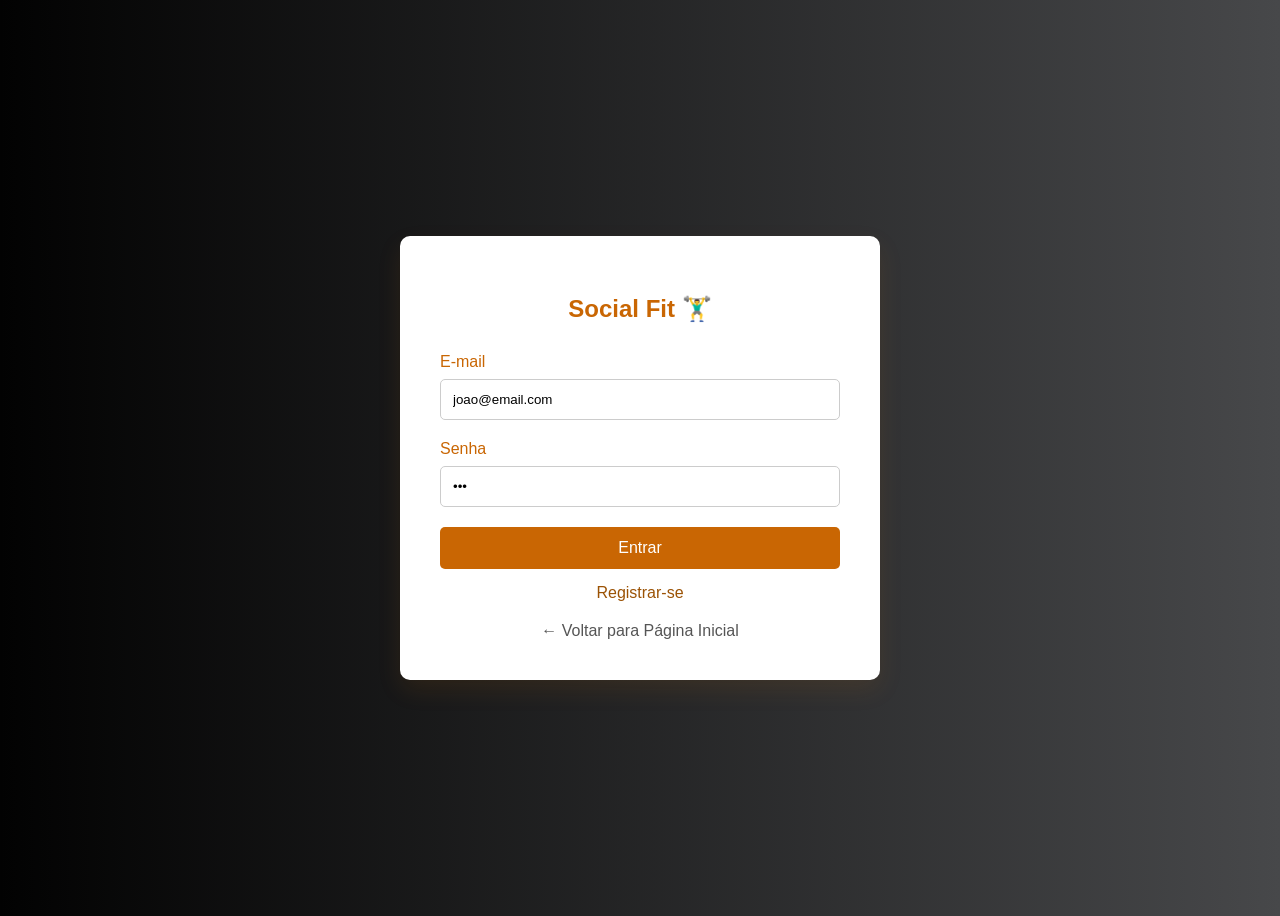
<file: front/html/index.html>
<!DOCTYPE html>
<html lang="pt-BR">
<head>
  <meta charset="UTF-8" />
  <meta name="viewport" content="width=device-width, initial-scale=1.0" />
  <title>Social Fit - Feed</title>
  <link href="https://fonts.googleapis.com/css2?family=Montserrat:wght@400;700&display=swap" rel="stylesheet">
  <style>
    /* ESTILOS DA SUA PÁGINA POWERFIT (BASE) */
    * {
      margin: 0;
      padding: 0;
      box-sizing: border-box;
      font-family: 'Montserrat', sans-serif;
    }

    body {
      background-color: #111;
      color: #fff;
      line-height: 1.6;
    }

    .container {
      max-width: 800px; /* Um pouco mais largo para o feed */
      margin: auto;
      padding: 40px 20px;
    }

    header {
      background-color: #000;
      padding: 20px 40px;
      display: flex;
      justify-content: space-between;
      align-items: center;
      flex-wrap: wrap;
      position: sticky;
      top: 0;
      z-index: 1000;
      border-bottom: 2px solid #656262;
    }

    header h1 {
      color: #a14b05;
      font-size: 2rem;
    }

    .btn {
      padding: 10px 20px;
      background-color: #e47a09;
      color: #fff;
      text-decoration: none;
      font-weight: bold;
      border-radius: 5px;
      border: none;
      cursor: pointer;
    }

    footer {
      background-color: #000;
      text-align: center;
      padding: 20px;
      color: #aaa;
      margin-top: 40px;
    }

    /* ESTILOS ADAPTADOS DO NOSSO FEED PARA O TEMA DARK */

    .user-info {
        display: flex;
        align-items: center;
        gap: 15px;
    }

    #user-name {
        font-weight: bold;
    }
    
    /* Card de "Novo Post" e Cards do Feed */
    .card {
      background-color: #222;
      padding: 25px;
      border-radius: 10px;
      margin-bottom: 30px;
      border: 1px solid #333;
    }

    h2, h3 {
        color: #b15407;
        margin-bottom: 20px;
        border-bottom: 1px solid #444;
        padding-bottom: 10px;
    }

    /* Estilos para o formulário de novo post */
    .form-group {
        margin-bottom: 15px;
    }
    label {
        display: block;
        margin-bottom: 5px;
        font-weight: bold;
        color: #ccc;
    }
    input[type="text"],
    input[type="number"],
    textarea {
        width: 100%;
        padding: 12px;
        border-radius: 5px;
        border: 1px solid #444;
        background-color: #333;
        color: #fff;
        font-size: 1rem;
    }
    textarea {
        min-height: 100px;
        resize: vertical;
    }
    .form-row {
        display: flex;
        gap: 15px;
    }
    .form-row .form-group {
        flex: 1;
    }

    /* Estilos para os posts no feed */
    .post-card {
        background-color: #1c1c1c;
        border: 1px solid #333;
        padding: 20px;
        border-radius: 10px;
        margin-bottom: 20px;
    }
    .post-header {
        display: flex;
        align-items: center;
        gap: 15px;
        margin-bottom: 15px;
    }
    .post-avatar {
        width: 50px;
        height: 50px;
        border-radius: 50%;
        object-fit: cover;
        border: 2px solid #474343;
    }
    .post-author-info .name {
        font-weight: bold;
        font-size: 1.1rem;
    }
    .post-author-info .date {
        font-size: 0.8rem;
        color: #888;
    }
    .post-content p {
        margin-bottom: 15px;
    }
    .post-stats {
        display: flex;
        gap: 10px;
        color: #ccc;
        font-size: 0.9rem;
        margin-bottom: 15px;
        flex-wrap: wrap;
    }
    .post-stats span {
        background-color: #333;
        padding: 5px 10px;
        border-radius: 15px;
    }
    .post-meta {
        color: #888;
        font-size: 0.9rem;
    }
    .post-actions {
        display: flex;
        border-top: 1px solid #444;
        margin-top: 15px;
        padding-top: 10px;
        gap: 10px;
    }
    .action-btn {
        flex: 1;
        background: none;
        border: 1px solid #555;
        padding: 10px;
        font-size: 0.9rem;
        font-weight: bold;
        color: #ccc;
        cursor: pointer;
        border-radius: 5px;
        transition: all 0.2s ease;
    }
    .action-btn:hover {
        background-color: #333;
        border-color: #a55b07;
    }
    .action-btn.liked {
        color: #ff0000; /* Cor quando curtido */
        border-color: #c16905;
    }
  </style>
</head>
<body>

  <header>
    <h1>Social Fit 🏋️‍♂️</h1>
    <div class="user-info">
      <span id="user-name">Carregando...</span>
      <button id="logout-btn" class="btn">Sair</button>
    </div>
  </header>

  <main class="container">
    
    <section class="card" id="create-post-card">
      <h3>Qual o seu treino de hoje?</h3>
      <form id="post-form">
        <div class="form-group">
          <textarea id="post-conteudo" placeholder="Descreva sua atividade, conquistas e como você se sentiu!" required></textarea>
        </div>
        <div class="form-row">
          <div class="form-group">
            <label for="post-tipo">Exercício</label>
            <input type="text" id="post-tipo" placeholder="Ex: Musculação">
          </div>
          <div class="form-group">
            <label for="post-duracao">Duração (min)</label>
            <input type="number" id="post-duracao" placeholder="Ex: 60">
          </div>
          <div class="form-group">
            <label for="post-calorias">Calorias (kcal)</label>
            <input type="number" id="post-calorias" placeholder="Ex: 500">
          </div>
        </div>
        <button type="submit" class="btn">Postar</button>
      </form>
    </section>

    <h2>Seu Feed</h2>
    <section id="feed-container">
      </section>

  </main>

  <footer>
    <p>&copy; 2025 Social Fit | Projeto Faculdade 💪</p>
  </footer>

  <script>
    // URL base da sua API Flask
    const API_URL = 'http://localhost:5000/api';

    // 1. Verifica se o usuário está logado
    const user = JSON.parse(localStorage.getItem('socialFitUser'));
    if (!user) {
        // Se não estiver logado, redireciona para a página de login
        window.location.href = 'login.html';
    }

    document.addEventListener('DOMContentLoaded', () => {
        // 2. Personaliza a página com dados do usuário
        document.getElementById('user-name').textContent = `Olá, ${user.nome}!`;

        // 3. Carrega o feed
        loadFeed();

        // 4. Configura botão de Logout
        document.getElementById('logout-btn').addEventListener('click', () => {
            localStorage.removeItem('socialFitUser');
            window.location.href = 'login.html';
        });

        // 5. Configura formulário de novo post
        document.getElementById('post-form').addEventListener('submit', handleCreatePost);
        
        // 6. Configura cliques de "Curtir" (usando delegação de eventos)
        document.getElementById('feed-container').addEventListener('click', handleLikeClick);
    });

    /**
     * Busca o feed do usuário na API e o renderiza na tela
     */
    async function loadFeed() {
        const feedContainer = document.getElementById('feed-container');
        feedContainer.innerHTML = '<p>Carregando feed...</p>'; // Feedback de loading

        try {
            const response = await fetch(`${API_URL}/feed/${user.id}`);
            if (!response.ok) {
                throw new Error('Falha ao carregar o feed');
            }
            
            const posts = await response.json();

            if (posts.length === 0) {
                feedContainer.innerHTML = '<p>Seu feed está vazio. Siga alguém ou crie seu primeiro post!</p>';
                return;
            }

            feedContainer.innerHTML = '';
            posts.forEach(post => {
                feedContainer.appendChild(createPostElement(post));
            });

        } catch (error) {
            console.error('Erro ao carregar feed:', error);
            feedContainer.innerHTML = '<p style="color: red;">Não foi possível carregar o feed.</p>';
        }
    }

    /**
     * Cria o elemento HTML para um único post
     */
    function createPostElement(post) {
        const postCard = document.createElement('div');
        postCard.className = 'post-card';
        postCard.dataset.postId = post.id; 

        const postDate = new Date(post.data_criacao).toLocaleString('pt-BR');
        const likedClass = post.curtido_por_mim ? 'liked' : '';
        const likeText = post.curtido_por_mim ? 'Descurtir' : 'Curtir';

        postCard.innerHTML = `
            <div class="post-header">
                <img src="https://ui-avatars.com/api/?name=${post.autor.nome.replace(' ', '+')}&background=ff0000&color=fff&bold=true" alt="Avatar" class="post-avatar">
                <div class="post-author-info">
                    <span class="name">${post.autor.nome}</span>
                    <span class="date">${postDate}</span>
                </div>
            </div>
            <div class="post-content">
                <p>${post.conteudo}</p>
            </div>
            <div class="post-stats">
                ${post.tipo_exercicio ? `<span>💪 ${post.tipo_exercicio}</span>` : ''}
                ${post.duracao ? `<span>⏱️ ${post.duracao} min</span>` : ''}
                ${post.calorias ? `<span>🔥 ${post.calorias} kcal</span>` : ''}
            </div>
            <div class="post-meta">
                <span id="likes-count-${post.id}">${post.qtd_curtidas} curtidas</span>
            </div>
            <div class="post-actions">
                <button class="action-btn like-btn ${likedClass}" data-post-id="${post.id}">${likeText}</button>
                <button class="action-btn comment-btn">Comentar</button>
            </div>
        `;
        return postCard;
    }

    /**
     * Lida com o submit do formulário de novo post
     */
    async function handleCreatePost(e) {
        e.preventDefault();

        const postData = {
            conteudo: document.getElementById('post-conteudo').value,
            autor_id: user.id,
            tipo_exercicio: document.getElementById('post-tipo').value || null,
            duracao: parseInt(document.getElementById('post-duracao').value) || null,
            calorias: parseInt(document.getElementById('post-calorias').value) || null,
        };

        try {
            const response = await fetch(`${API_URL}/posts`, {
                method: 'POST',
                headers: { 'Content-Type': 'application/json' },
                body: JSON.stringify(postData)
            });

            if (response.status === 201) {
                document.getElementById('post-form').reset();
                loadFeed();
            } else {
                const errorData = await response.json();
                alert(`Erro ao criar post: ${errorData.erro}`);
            }
        } catch (error) {
            console.error('Erro de rede:', error);
            alert('Não foi possível conectar ao servidor para postar.');
        }
    }

    /**
     * Lida com cliques no botão "Curtir/Descurtir"
     */
    async function handleLikeClick(e) {
        if (!e.target.classList.contains('like-btn')) return;

        const likeButton = e.target;
        const postId = likeButton.dataset.postId;
        const isLiked = likeButton.classList.contains('liked');

        const url = isLiked ? `${API_URL}/curtir/${user.id}/${postId}` : `${API_URL}/curtir`;
        const method = isLiked ? 'DELETE' : 'POST';
        const body = isLiked ? null : JSON.stringify({ usuario_id: user.id, post_id: parseInt(postId) });
        
        try {
            const response = await fetch(url, {
                method: method,
                headers: { 'Content-Type': 'application/json' },
                body: body
            });
            const data = await response.json();
            
            if (response.ok) {
                likeButton.classList.toggle('liked');
                likeButton.textContent = likeButton.classList.contains('liked') ? 'Descurtir' : 'Curtir';
                document.getElementById(`likes-count-${postId}`).textContent = `${data.total_curtidas} curtidas`;
            } else {
                alert(`Erro: ${data.erro}`);
            }
        } catch (error) {
            console.error('Erro de rede ao curtir/descurtir:', error);
        }
    }
  </script>

</body>
</html>
</file>
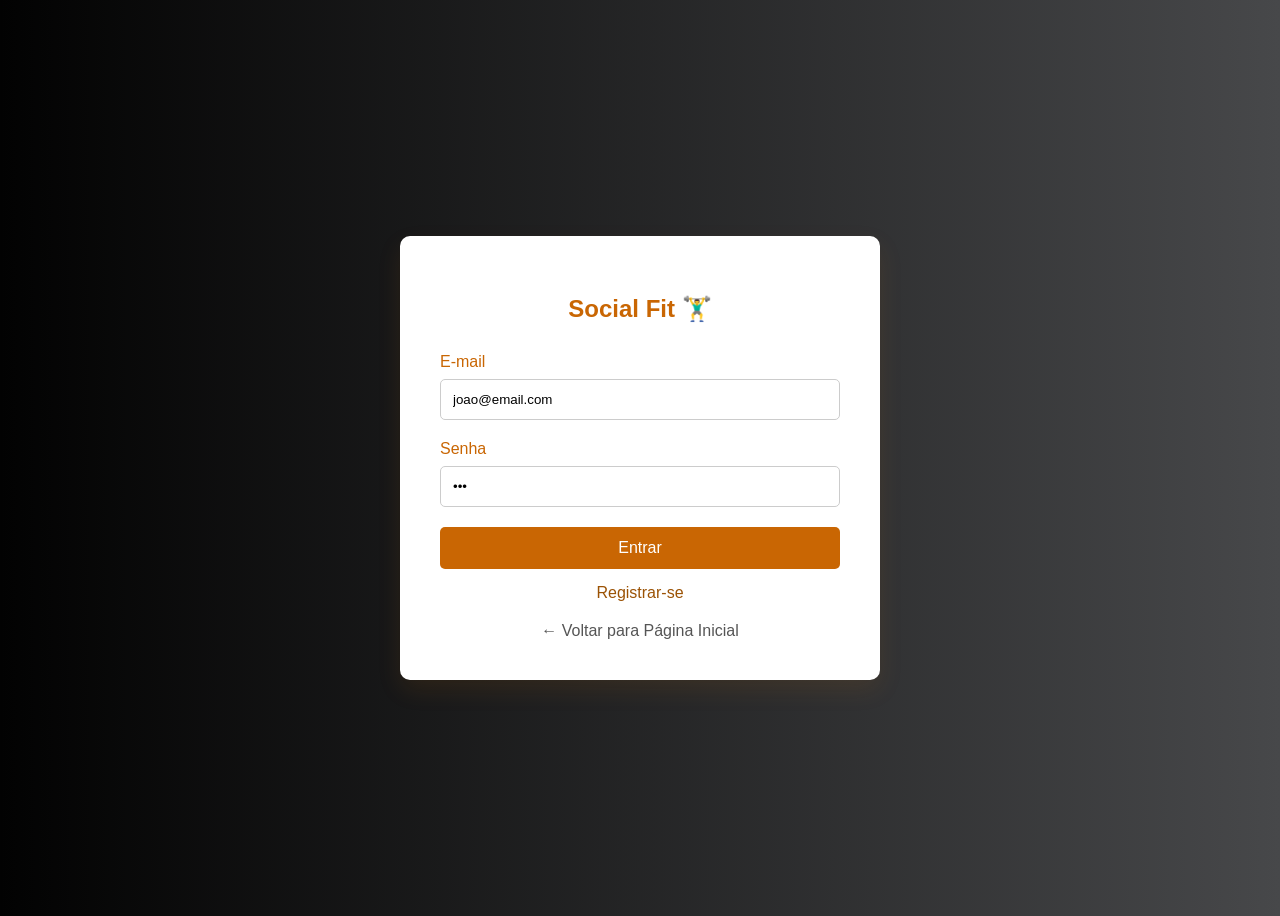
<file: front/html/login.html>
<!DOCTYPE html>
<html lang="pt-BR">
<head>
  <meta charset="UTF-8" />
  <meta name="viewport" content="width=device-width, initial-scale=1.0" />
  <title>Social Fit - Login</title>
  <style>
    body {
      /* Ajustei o gradiente para ser mais "fit" */
      background: linear-gradient(to right, #020202, #47484a);
      height: 100vh;
      display: flex;
      justify-content: center;
      align-items: center;
      font-family: Arial, sans-serif;
    }

    .login-container {
      background-color: white;
      padding: 40px;
      border-radius: 10px;
      box-shadow: 0 10px 25px rgba(216, 117, 4, 0.1);
      width: 100%;
      max-width: 400px;
    }

    h2 {
      text-align: center;
      margin-bottom: 30px;
      color: #c96603;
    }

    .form-group {
      margin-bottom: 20px;
    }

    label {
      display: block;
      margin-bottom: 8px;
      color: #c96603;
    }

    input[type="text"],
    input[type="email"],
    input[type="password"] {
      width: 100%;
      padding: 12px;
      border: 1px solid #ccc;
      border-radius: 5px;
      outline: none;
      /* Adicionando box-sizing para o padding não quebrar o layout */
      box-sizing: border-box; 
    }

    /* Mudei o 'input[type="submit"]' para 'button[type="submit"]' */
    button[type="submit"] {
      width: 100%;
      padding: 12px;
      background-color: #c96603; /* Cor primária do novo gradiente */
      color: white;
      border: none;
      border-radius: 5px;
      font-size: 16px;
      cursor: pointer;
      transition: background-color 0.3s ease;
    }

    button[type="submit"]:hover {
      background-color: #29292a; /* Cor secundária */
    }

    .register-link {
      text-align: center;
      margin-top: 15px;
    }

    .register-link a {
      text-decoration: none;
      color: #9b5204;
    }

    .register-link a:hover {
      text-decoration: underline;
    }

    .error-message {
      color: rgb(228, 105, 5);
      font-size: 14px;
      text-align: center;
      margin-bottom: 15px;
      /* Oculto por padrão, o JS vai exibir */
      display: none; 
    }

    .back-link {
      text-align: center;
      margin-top: 20px;
    }

    .back-link a {
      text-decoration: none;
      color: #555;
    }

    .back-link a:hover {
      text-decoration: underline;
    }
  </style>
</head>
<body>
  <div class="login-container">
    <h2>Social Fit 🏋️‍♂️</h2>
    
    <form id="login-form">
      <div class="error-message" id="error-message"></div>

      <div class="form-group">
        <label for="email">E-mail</label>
        <input type="email" id="email" name="email" value="joao@email.com" />
      </div>

      <div class="form-group">
        <label for="senha">Senha</label>
        <input type="password" id="senha" name="senha" value="123" />
      </div>
      
      <button type="submit">Entrar</button>
    </form>

    <div class="register-link">
      <a href="register.html">Registrar-se</a>
    </div>

    <div class="back-link">
      <a href="#">← Voltar para Página Inicial</a>
    </div>
  </div>

  <script>
    const form = document.getElementById('login-form');
    const errorMsg = document.getElementById('error-message');
    const API_URL = 'http://localhost:5000/api'; // URL da sua API

    form.addEventListener('submit', async function (e) {
      // 1. Previne o envio padrão do formulário
      e.preventDefault(); 

      const email = document.getElementById('email').value.trim();
      const senha = document.getElementById('senha').value.trim();
      const emailRegex = /^[^\s@]+@[^\s@]+\.[^\s@]+$/;

      // 2. Faz a sua validação que já existia
      if (email === '' || senha === '') {
        errorMsg.innerText = 'Preencha todos os campos.';
        errorMsg.style.display = 'block';
      } else if (!emailRegex.test(email)) {
        errorMsg.innerText = 'Digite um e-mail válido.';
        errorMsg.style.display = 'block';
      } else {
        // 3. Se a validação passar, chama a API
        errorMsg.style.display = 'none';
        try {
          const response = await fetch(`${API_URL}/usuarios/login`, {
            method: 'POST',
            headers: { 'Content-Type': 'application/json' },
            // O backend espera {email: '...', senha: '...'}
            body: JSON.stringify({ email, senha }) 
          });

          const data = await response.json();

          if (response.ok) {
            // 4. Se o login der certo (OK)
            console.log('Login com sucesso:', data.usuario);
            // Salva o usuário no 'localStorage' do navegador
            localStorage.setItem('socialFitUser', JSON.stringify(data.usuario));
            // Redireciona para a página principal
            window.location.href = 'index.html';
          } else {
            // 5. Se a API retornar um erro (ex: senha errada)
            errorMsg.innerText = data.erro || 'Erro ao fazer login.';
            errorMsg.style.display = 'block';
          }
        } catch (error) {
          // 6. Se o servidor (app.py) estiver offline
          console.error('Erro de rede:', error);
          errorMsg.innerText = 'Não foi possível conectar ao servidor.';
          errorMsg.style.display = 'block';
        }
      }
    });
  </script>
</body>
</html>
</file>
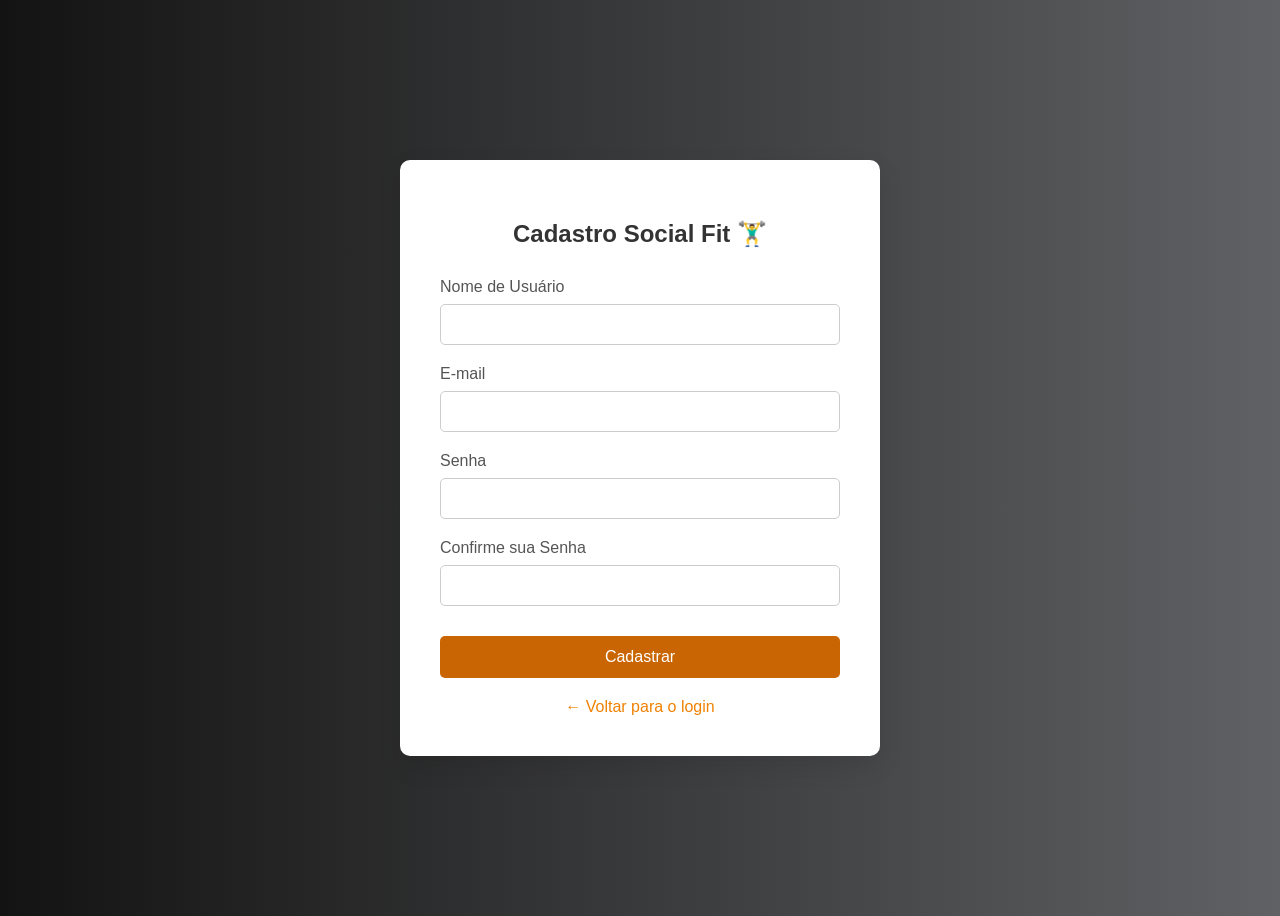
<file: front/html/register.html>
<!DOCTYPE html>
<html lang="pt-BR">
<head>
  <meta charset="UTF-8" />
  <meta name="viewport" content="width=device-width, initial-scale=1.0" />
  <title>Social Fit - Cadastro</title>
  <style>
    body {
      /* Mesmo gradiente azul do login para consistência */
      background: linear-gradient(to right, #131313, #606164);
      height: 100vh;
      display: flex;
      justify-content: center;
      align-items: center;
      font-family: Arial, sans-serif;
    }

    .register-container {
      background-color: white;
      padding: 40px;
      border-radius: 10px;
      box-shadow: 0 10px 25px rgba(0, 0, 0, 0.1);
      width: 100%;
      max-width: 400px;
    }

    h2 {
      text-align: center;
      margin-bottom: 30px;
      color: #333;
    }

    .form-group {
      margin-bottom: 20px;
    }

    label {
      display: block;
      margin-bottom: 8px;
      color: #555;
    }

    input[type="text"],
    input[type="email"],
    input[type="password"] {
      width: 100%;
      padding: 12px;
      border: 1px solid #ccc;
      border-radius: 5px;
      outline: none;
      /* Adicionando box-sizing para o padding não quebrar o layout */
      box-sizing: border-box; 
    }

    .button {
      width: 100%;
      padding: 12px;
      /* Mesma cor de botão do login */
      background-color: #c96603;
      color: white;
      border: none;
      border-radius: 5px;
      font-size: 16px;
      cursor: pointer;
      transition: background-color 0.3s ease;
      margin-top: 10px;
    }

    .button:hover {
      background-color: #c96603; /* Cor hover */
    }

    .back-link {
      text-align: center;
      margin-top: 20px;
    }

    .back-link a {
      text-decoration: none;
      color: #f08103; /* Cor principal */
    }

    .back-link a:hover {
      text-decoration: underline;
    }

    /* Mensagem de Erro (vermelha) */
    .message-container {
      font-size: 14px;
      text-align: center;
      margin-bottom: 15px;
      padding: 10px;
      border-radius: 5px;
      display: none; /* Oculto por padrão */
    }
    .error {
      color: #D8000C;
      background-color: #FFD2D2;
    }
    /* Mensagem de Sucesso (verde) */
    .success {
      color: #4F8A10;
      background-color: #DFF2BF;
    }
  </style>
</head>
<body>
  <div class="register-container">
    <h2>Cadastro Social Fit 🏋️‍♂️</h2>
    
    <form id="register-form">
      <div id="message-container" class="message-container"></div>

      <div class="form-group">
        <label for="nome">Nome de Usuário</label>
        <input type="text" id="nome" name="nome" />
      </div>

      <div class="form-group">
        <label for="email">E-mail</label>
        <input type="email" id="email" name="email" />
      </div>

      <div class="form-group">
        <label for="senha">Senha</label>
        <input type="password" id="senha" name="senha" />
      </div>

      <div class="form-group">
        <label for="confirmPassword">Confirme sua Senha</label>
        <input type="password" id="confirmPassword" name="confirmPassword" />
      </div>

      <button type="submit" class="button">Cadastrar</button>
    </form>

    <div class="back-link">
      <a href="login.html">← Voltar para o login</a>
    </div>
    </div>

  <script>
    const registerForm = document.getElementById('register-form');
    const messageContainer = document.getElementById('message-container');
    const API_URL = 'http://localhost:5000/api';

    registerForm.addEventListener('submit', async function (e) {
      // 1. Previne o envio padrão do formulário
      e.preventDefault(); 

      const nome = document.getElementById('nome').value.trim();
      const email = document.getElementById('email').value.trim();
      const senha = document.getElementById('senha').value.trim();
      const confirmPassword = document.getElementById('confirmPassword').value.trim();

      const nameRegex = /^[A-Za-zÀ-ÿ\s]+$/;
      const emailRegex = /^[^\s@]+@[^\s@]+\.[^\s@]+$/;

      // 2. Função para mostrar erros
      function showError(message) {
        messageContainer.textContent = message;
        messageContainer.className = 'message-container error'; // Classe de erro
        messageContainer.style.display = 'block';
      }

      // 3. Função para mostrar sucesso
      function showSuccess(message) {
        messageContainer.textContent = message;
        messageContainer.className = 'message-container success'; // Classe de sucesso
        messageContainer.style.display = 'block';
      }

      // 4. Sua validação de frontend (mantida)
      if (!nome || !email || !senha || !confirmPassword) {
        showError('Preencha todos os campos.');
        return; // Para a execução
      }
      if (!nameRegex.test(nome)) {
        showError('O nome deve conter apenas letras.');
        return;
      }
      if (!emailRegex.test(email)) {
        showError('Digite um e-mail válido.');
        return;
      }
      if (senha !== confirmPassword) {
        showError('As senhas não coincidem.');
        return;
      }

      // 5. Se a validação passar, esconde erros e tenta chamar a API
      messageContainer.style.display = 'none';

      // O backend espera {nome, email, senha}
      // Opcionalmente, você poderia adicionar 'bio' e 'nivel_fitness' aqui
      const userData = { nome, email, senha };

      try {
        const response = await fetch(`${API_URL}/usuarios`, {
          method: 'POST',
          headers: { 'Content-Type': 'application/json' },
          body: JSON.stringify(userData)
        });

        const data = await response.json();

        // O backend retorna '201 Created' em sucesso
        if (response.status === 201) {
          // 6. Sucesso!
          showSuccess('Cadastro realizado com sucesso! Redirecionando para o login...');
          // Redireciona para o login após 3 segundos
          setTimeout(() => {
            window.location.href = 'login.html';
          }, 3000);
        } else {
          // 7. Erro da API (ex: "Email já cadastrado")
          showError(data.erro || 'Erro ao cadastrar.');
        }
      } catch (error) {
        // 8. Erro de rede (API offline)
        console.error('Erro de rede:', error);
        showError('Não foi possível conectar ao servidor.');
      }
    });
  </script>
</body>
</html>
</file>
